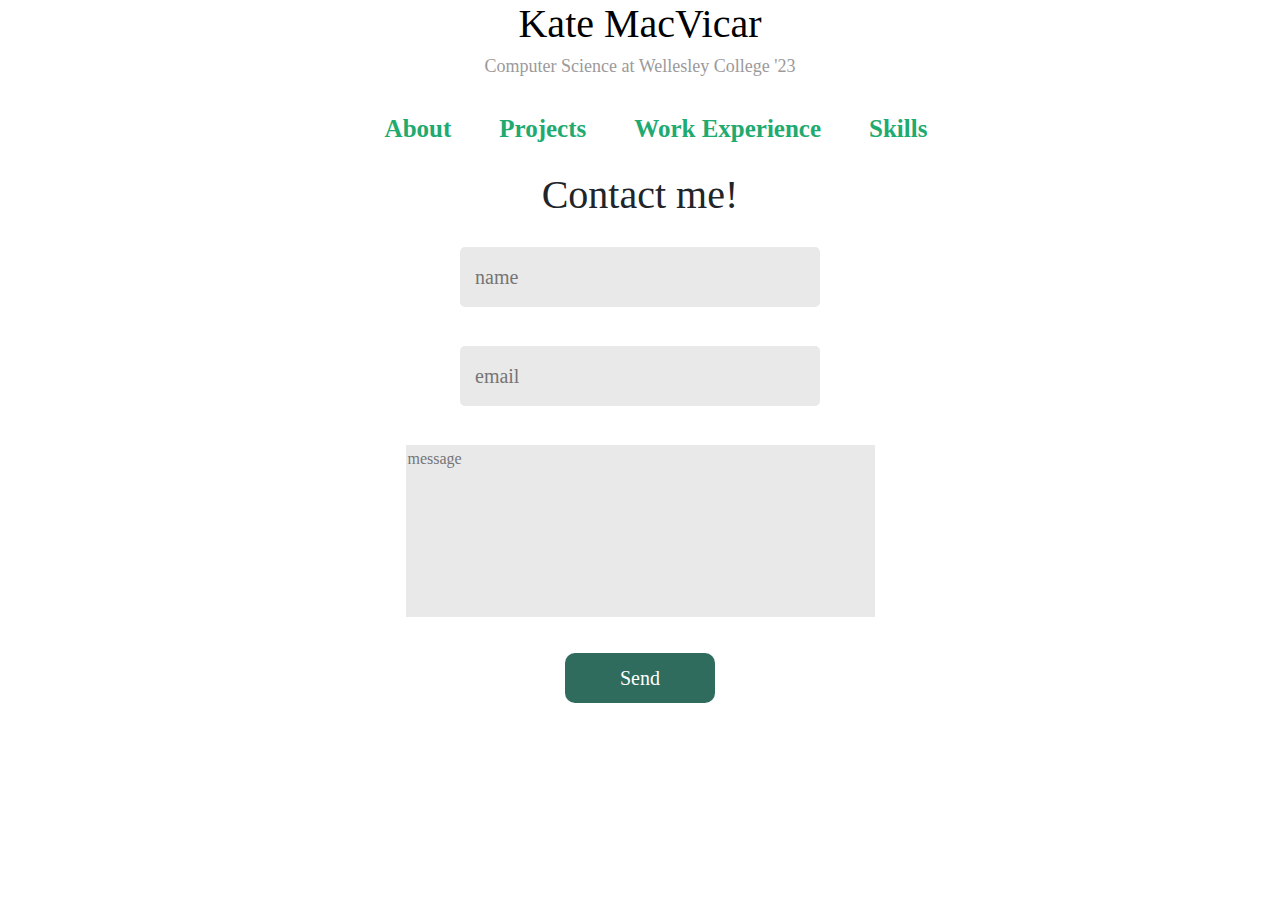
<file: contact.html>
<!doctype html>
<html lang='en'>
<head>
    <meta charset='utf-8'>
    <!-- for mobile-friendly pages -->
    <meta name="viewport" content="width=device-width, initial-scale=1">
    <meta name=author content="">
    <div role=”Base-HTML” aria-label= "Base-HTML"></div>
    <link rel='stylesheet' href="style.css">
    <link rel="stylesheet" href="https://cdn.jsdelivr.net/npm/bootstrap@5.0.2/dist/css/bootstrap.min.css">
</head>
<body class = "body">
 
  <h1><a id = "pageHeader" href="index.html"> Kate MacVicar </a></h1>
  <h4 id = "pageSubHeader"> Computer Science at Wellesley College '23 </h4>

  <div class = "navBar" role=”navigation” aria-label= "Main Menu"></div>
  <nav>
    <ul>
      <!-- <li><a href="home.html">Home</a></li> -->
      <li><a id = "navTab" href="about.html">About</a></li>
      <li><a id = "navTab" href="projects.html">Projects</a></li>
      <li><a id = "navTab" href="experience.html">Work Experience</a></li>
      <li><a id = "navTab" href="skills.html">Skills</a></li>
    </ul>
  </nav>

  <body>

    <h1> Contact me! </h1>

    <div class = "contact">
        <form method="post" action="https://formsubmit.co/km1@wellesley.edu" >
            <input type=”text” size=”17″ name=”name” placeholder="name" required>
            <br><br>
            <input type=”text” size=”17″ name=”email” placeholder="email" required>
            <br><br>
            <textarea style = "background-color: rgb(233, 233, 233); resize: none; font-size: 17;" name="message" rows="7" cols="50" placeholder = "message" required></textarea>
            <br><br>
            <input id = "contactBtn" type="submit" value="Send">
            <!-- <button id = "contactformBtn" type = "submit" name = "submit"> Submit </button> -->
            <!-- Redirect to the thank you page -->
            <input type = "hidden" name = "_next" value = "https://kateamacvicar.github.io/katemacvicar/thanks.html">
        </form>
    </div>

  </body>
</file>
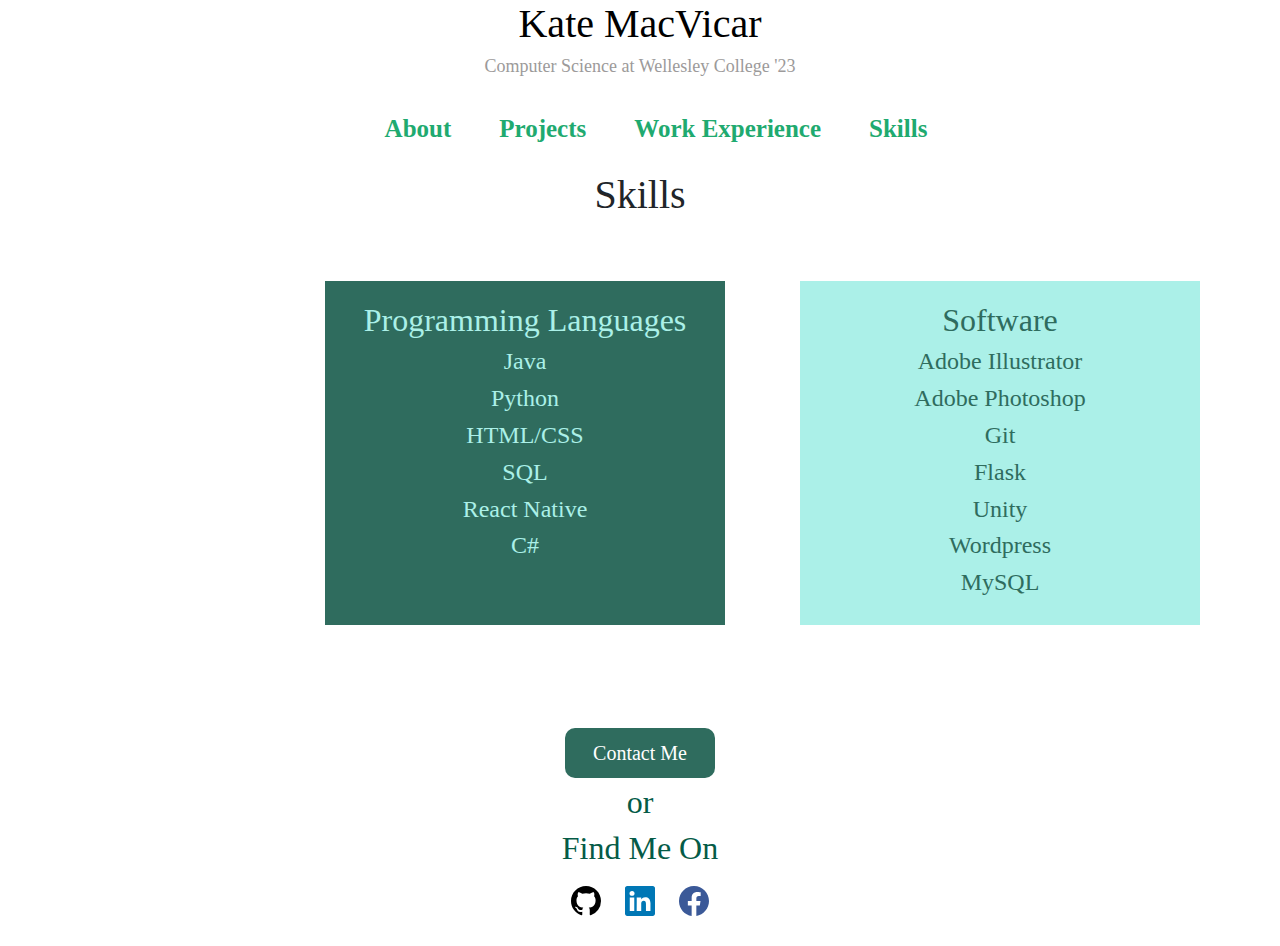
<file: skills.html>
<!doctype html>
<html lang='en'>
<head>
    <meta charset='utf-8'>
    <!-- for mobile-friendly pages -->
    <meta name="viewport" content="width=device-width, initial-scale=1">
    <meta name=author content="">
    <div role=”contact-HTML” aria-label= "contact-HTML"></div>
    <link rel='stylesheet' href="style.css">
    <link rel="stylesheet" href="https://cdn.jsdelivr.net/npm/bootstrap@5.0.2/dist/css/bootstrap.min.css">
</head>
<body style = "font-family: 'Times New Roman', Times, serif;" class = "body">

  <h1><a id = "pageHeader" href="index.html"> Kate MacVicar </a></h1>
  <h4 id = "pageSubHeader"> Computer Science at Wellesley College '23 </h4>

  <div class = "navBar" role=”navigation” aria-label= "Main Menu"></div>
  <nav>
    <ul>
      <!-- <li><a href="home.html">Home</a></li> -->
      <li><a id = "navTab" href="about.html">About</a></li>
      <li><a id = "navTab" href="projects.html">Projects</a></li>
      <li><a id = "navTab" href="experience.html">Work Experience</a></li>
      <li><a id = "navTab" href="skills.html">Skills</a></li>
    </ul>
  </nav>

<h1> Skills </h1>

<br>

<div style = "margin: auto;">
  <div class = "skills">
    <div class = "programmingLang"> 
      <h2 style = "text-align: center;"> Programming Languages </h2>
      <h4> Java </h4>
      <h4> Python </h4>
      <h4> HTML/CSS </h4>
      <h4> SQL </h4>
      <h4> React Native </h4>
      <h4> C# </h4>
      <br> 
    </div>

    <div class = "software">
      <h2 style = "text-align: center;"> Software</h2>
      <h4> Adobe Illustrator </h4>
      <h4> Adobe Photoshop </h4>
      <h4> Git </h4>
      <h4> Flask </h4>
      <h4> Unity </h4>
      <h4> Wordpress </h4>
      <h4> MySQL </h4>
    </div>
  </div>
</div>
<br> 

<!-- <a href="projects.html"><button id = "contactBtn" style = "margin: auto;"> Projects </button></a> -->

<br>

<div style = "font-family: 'Times New Roman', Times, serif;" class = "contact"> 
  <a href = "contact.html"><button id = "contactBtn"> Contact Me </button> </a> 
  <br> 
    <h2> or </h2>
    <h2> Find Me On </h1> 

      <a href = "https://github.com/kateamacvicar" ><svg class = "icon" xmlns="http://www.w3.org/2000/svg" width="50" height="50" fill="black" class="bi bi-github" viewBox="0 0 16 16">
        <path d="M8 0C3.58 0 0 3.58 0 8c0 3.54 2.29 6.53 5.47 7.59.4.07.55-.17.55-.38 0-.19-.01-.82-.01-1.49-2.01.37-2.53-.49-2.69-.94-.09-.23-.48-.94-.82-1.13-.28-.15-.68-.52-.01-.53.63-.01 1.08.58 1.23.82.72 1.21 1.87.87 2.33.66.07-.52.28-.87.51-1.07-1.78-.2-3.64-.89-3.64-3.95 0-.87.31-1.59.82-2.15-.08-.2-.36-1.02.08-2.12 0 0 .67-.21 2.2.82.64-.18 1.32-.27 2-.27.68 0 1.36.09 2 .27 1.53-1.04 2.2-.82 2.2-.82.44 1.1.16 1.92.08 2.12.51.56.82 1.27.82 2.15 0 3.07-1.87 3.75-3.65 3.95.29.25.54.73.54 1.48 0 1.07-.01 1.93-.01 2.2 0 .21.15.46.55.38A8.012 8.012 0 0 0 16 8c0-4.42-3.58-8-8-8z"/>
      </svg></a>
  
      <a href = "https://www.linkedin.com/in/kate-macvicar/"><svg class = "icon" xmlns="http://www.w3.org/2000/svg" width="50" height="50" fill="#0077B5" class="bi bi-linkedin" viewBox="0 0 16 16">
        <path d="M0 1.146C0 .513.526 0 1.175 0h13.65C15.474 0 16 .513 16 1.146v13.708c0 .633-.526 1.146-1.175 1.146H1.175C.526 16 0 15.487 0 14.854V1.146zm4.943 12.248V6.169H2.542v7.225h2.401zm-1.2-8.212c.837 0 1.358-.554 1.358-1.248-.015-.709-.52-1.248-1.342-1.248-.822 0-1.359.54-1.359 1.248 0 .694.521 1.248 1.327 1.248h.016zm4.908 8.212V9.359c0-.216.016-.432.08-.586.173-.431.568-.878 1.232-.878.869 0 1.216.662 1.216 1.634v3.865h2.401V9.25c0-2.22-1.184-3.252-2.764-3.252-1.274 0-1.845.7-2.165 1.193v.025h-.016a5.54 5.54 0 0 1 .016-.025V6.169h-2.4c.03.678 0 7.225 0 7.225h2.4z"/>
      </svg></a>
  
      <a href = "https://www.facebook.com/kate.macvicar.1/"><svg class = "icon" xmlns="http://www.w3.org/2000/svg" width="50" height="50" fill="#3B5998" class="bi bi-facebook" viewBox="0 0 16 16">
        <path d="M16 8.049c0-4.446-3.582-8.05-8-8.05C3.58 0-.002 3.603-.002 8.05c0 4.017 2.926 7.347 6.75 7.951v-5.625h-2.03V8.05H6.75V6.275c0-2.017 1.195-3.131 3.022-3.131.876 0 1.791.157 1.791.157v1.98h-1.009c-.993 0-1.303.621-1.303 1.258v1.51h2.218l-.354 2.326H9.25V16c3.824-.604 6.75-3.934 6.75-7.951z"/>
      </svg></a>
    
  </div>

</body>
</file>
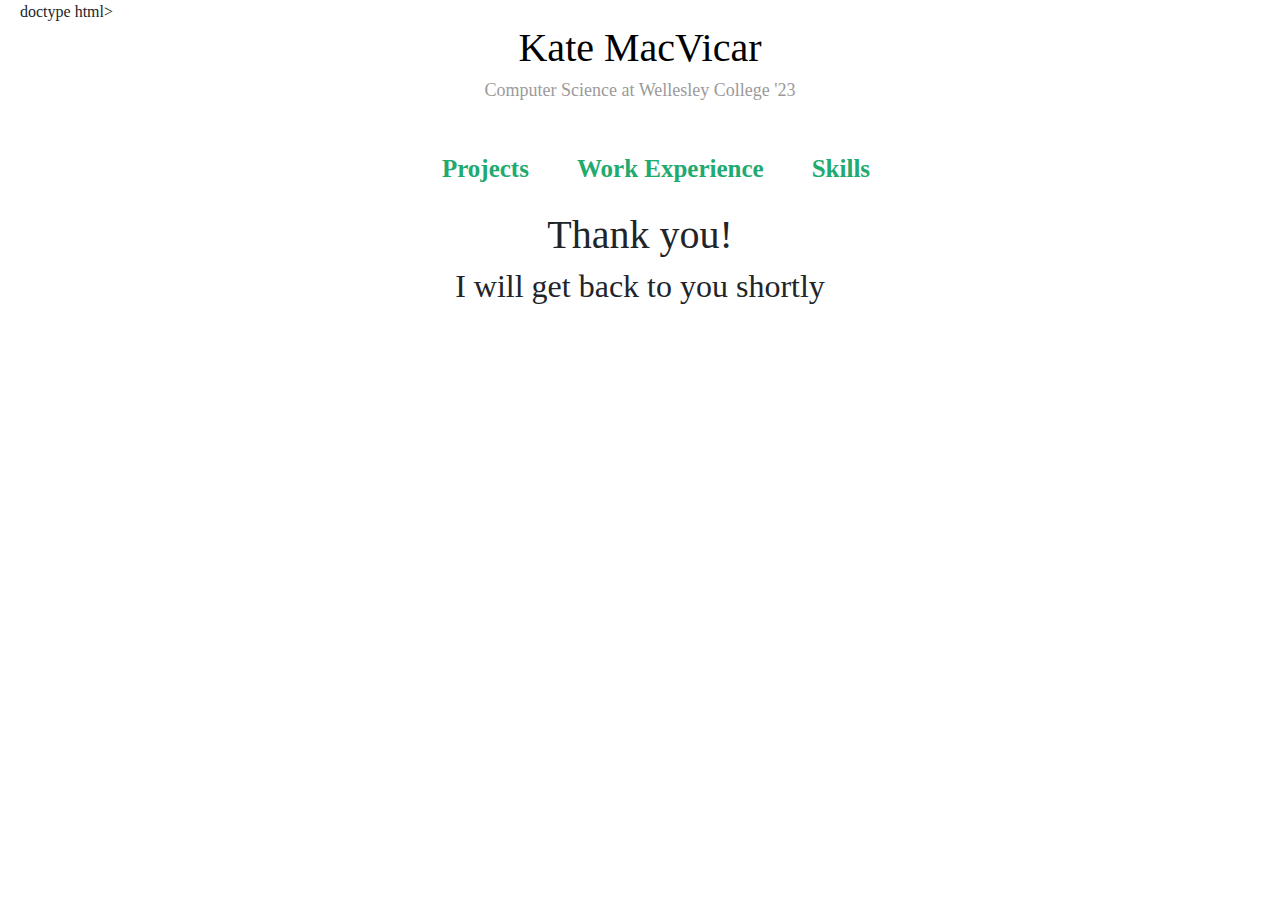
<file: thanks.html>
doctype html>
<html lang='en'>
<head>
    <meta charset='utf-8'>
    <!-- for mobile-friendly pages -->
    <meta name="viewport" content="width=device-width, initial-scale=1">
    <meta name=author content="">
    <div role=”Base-HTML” aria-label= "Base-HTML"></div>
    <link rel='stylesheet' href="style.css">
    <link rel="stylesheet" href="https://cdn.jsdelivr.net/npm/bootstrap@5.0.2/dist/css/bootstrap.min.css">
</head>
<body class = "body">
 
  <h1><a id = "pageHeader" href="index.html"> Kate MacVicar </a></h1>
  <h4 id = "pageSubHeader"> Computer Science at Wellesley College '23 </h4>

  <div class = "navBar" role=”navigation” aria-label= "Main Menu"></div>
  <nav>
    <ul>
      <!-- <li><a href="home.html">Home</a></li> -->
      <li><a id = "navTab" href="projects.html">Projects</a></li>
      <li><a id = "navTab" href="experience.html">Work Experience</a></li>
      <li><a id = "navTab" href="skills.html">Skills</a></li>
    </ul>
  </nav>

  <body>
    <h1> Thank you! </h1>
    <h2> I will get back to you shortly</h2>

  </body>
</file>
<file: style.css>
.body{
    padding-left: 20px;
    padding-right: 20px;
    font-family:'Times New Roman', Times, serif;
}

.projectBody{
    padding-left: 20px;
    padding-right: 20px;
    background-image: url(https://live.staticflickr.com/65535/52104427312_d15cd05db2_k.jpg);
    font-family:'Times New Roman', Times, serif;
}

.skillsBody{
    font-family:'Times New Roman', Times, serif;
}

p{
    text-decoration: none;
    font-size: 20px;
}

#pageHeader{
    color: rgb(0, 0, 0);
    text-align: center;
    text-decoration: none;
    font-family:'Times New Roman', Times, serif;
}

h1{
    color: black;
    text-align: center;
    font-size: 35px;
}

h2{
    text-align: center;
    font-size: 30px;
}

h3{
    text-align: center;
    color: #000000;
    font-size: 27px;
}

h4{
    text-align: center;
    font-size: 23px;
}

a{
    text-decoration: none;
    color: white;
}

textarea{
    resize: none;
    border: 0;
    background-color: rgb(233, 233, 233);
}

#pageSubHeader{
    color: rgb(156, 154, 154) ;
    text-align: center;
    font-size: 18px;
    font-family:'Times New Roman', Times, serif;
}

#navTab{
    text-decoration: none;
    color: #1faa70;
}

#navTab:hover{
    text-decoration: none;
    color: #045d38;
}

.navBar{
    margin: auto;
    align-items: center;
}

nav {
    margin: auto;
    width: 90%;
    font-size: 25px;
}

nav ul {
    list-style-type: none;
    margin: auto;
    display: flex;
    justify-content: center;
    font-size: 25px;
    font-weight: bold;
}

nav ul li {
    color:rgb(248, 0, 0);
    padding: 24px;
    display: block;
    font-weight: bold;
    font-size: 25px;
}

nav ul a:hover, 
nav ul a:focus {
    color: #025a35;
    font-size: 25px;
    font-weight: bold;
}

.headerImg{
    margin: auto;
    display: block;
    justify-content: center;
    z-index: 8;
}

.headerTxt{
/*     margin-top: 100px;
    margin-left: 240px; */
    margin-top: -300px;
    z-index: 9;
}

#landingTitle{
    font-size: 50px;
    color: rgb(24, 24, 24);
}

#landingsubheader{
    font-size: 40px;
    color: white;
}

#resumeBtn{
    margin-left: 100px;
    border: 0;
    border-radius: 5px;
    width: 10%;
    font-size: 25px;

}

#resumeBtn:hover{
    background-color: black;
    color: white;
}

.intro{
    background-color: rgb(215, 242, 239);
    padding: 10px;
}

.introPicAndText{
    display: flex;
}

#introHeading{
    color: rgb(47, 108, 94);
    text-align: right;
    font-size: 35px;
}

#introP{
    color: rgb(47, 108, 94);
    text-align: left;
    font-size: 30px;
    width: 40%;
    padding-top: 90px;
    padding-left: 110px;
    padding-right: 20px;
}

.footer{
    background-color: rgb(47, 108, 94);
    padding: 10px;
}

.footerPicAndText{
    display: flex;
}

#footerP{
    color:rgb(171, 240, 232);
    padding-top: 80px;
    padding-left: 40px;
    padding-right: 40px;
    font-size: 30px;
    width: 40%;
    text-align: center;
}

.buttonText{
    color: rgb(171, 240, 232);
    text-decoration: none;
    text-transform: uppercase;
}


.jobDiv{
    padding: 15px;
    margin: auto;
    width: 50%;
    background-color: #ffffff;
}

.jobP{
    margin: auto;
    text-align: center;
    width: 60%;
    font-size: 30;
    color:rgb(5, 91, 71);
}

.socialfyVideo{
    margin: auto;
}

.socialfyiframe{
    display: block;
    margin: auto;
    justify-content: center;
    padding-top: 20px;
}

.burdockImg{
    margin: auto;
}

.teaLabel{
    padding-top: 20px; 
    margin: auto;
    display: block;
    justify-content: center;
}

.contact{
    text-align: center;
    padding: 20px;
    color:rgb(5, 91, 71);
    font-family:'Times New Roman', Times, serif;
}

.contact input{
    border: 0;
    border-radius: 5px;
    outline: 0;
	width: 30%;
	margin: 0 0 15px;
	padding: 15px;
	font-size: 20px;
    color:rgb(21, 21, 21);
    background-color: rgb(233, 233, 233);
}

#contactformBtn{
    border: 0;
    background-color:rgb(5, 91, 71);
    color: white;
    padding: 20px;
    width: 20%;
    font-size: 20px;
}


/* .exp{
    margin: auto;
    padding-left: 300px;
} */

.expHeading{
    margin: auto;
    color: rgb(5, 91, 71);
    font-weight: bold;
}

ul{
    padding-left: 50px;
    margin: 0px;
}

ul li {
    padding-left: 50px;

}

.skillsHeading{
    color: rgb(5, 91, 71);
    font-weight: bold;
    text-align: center;
}

.courseSemester{
    margin: auto;
    font-weight: bold;
    background-color: #0f6952;
    color:rgb(215, 242, 239);
    padding: 10px;
    width: 60%;
}

.courseDesc{
    margin: auto;
    width: 40%;
    text-align: center;
    padding: 10px;
}

.skills{
    display: flex;
    margin: auto;
    padding: 30px;
}

.programmingLang{
    width: 400px;
    background-color: rgb(47, 108, 94);
    color: rgb(171, 240, 232);
    padding: 20px;
    margin-left: 275px;
}

.software{
    width: 400px;
    background-color: rgb(171, 240, 232);
    color: rgb(47, 108, 94);
    padding: 20px; 
    margin-left: 75px;
}

.icon{
    padding: 10px;
}

.projectIcons{
    display: flex;
    justify-content: center;
    padding: 20px;
}

.langContainer{
    margin: auto;
}

.usedLanguages{
    display: flex;
    padding: 10px;
    margin-right: 10px;
}

#contactBtn{
    background-color: rgb(47, 108, 94);
    border: 0px;
    border-radius: 10px;
    color: white;
    font-size: 20px;
    text-align: center;
    padding: 10px;
    width: 150px;
    transition: all 0.5s;
    cursor: pointer;
    margin: 5px;
}

#contactBtn:hover {
    background-color: rgb(171, 240, 232);
    color: black;
}

#contactBtn span {
    cursor: pointer;
    display: inline-block;
    position: relative;
    transition: 0.5s;
  }
  #contactBtn span:after {
    content: '\00bb';
    position: absolute;
    opacity: 0;
    top: 0;
    right: -20px;
    transition: 0.5s;
  }

  #contactBtn:hover span {
    padding-right: 25px;
  }
  #contactBtn:hover span:after {
    opacity: 1;
    right: 0;
  }

  #projectsBTN{
    background-color: rgb(255, 255, 255);
    border: 0px;
    border-radius: 10px;
    color: black;
    font-size: 20px;
    text-align: center;
    padding: 10px;
    width: 150px;
    transition: all 0.9s;
    cursor: pointer;
    margin: 5px;
}

#projectsBTN:hover {
    background-color: rgb(0, 0, 0);
    color: white;
}

#projectsBTN span {
    cursor: pointer;
    display: inline-block;
    position: relative;
    transition: 0.9s;
  }
  #projectsBTN span:after {
    content: '\00bb';
    position: absolute;
    opacity: 0;
    top: 0;
    right: -20px;
    transition: 0.9s;
  }

  #projectsBTN:hover span {
    padding-right: 25px;
  }
  #projectsBTN:hover span:after {
    opacity: 1;
    right: 0;
  }
</file>
